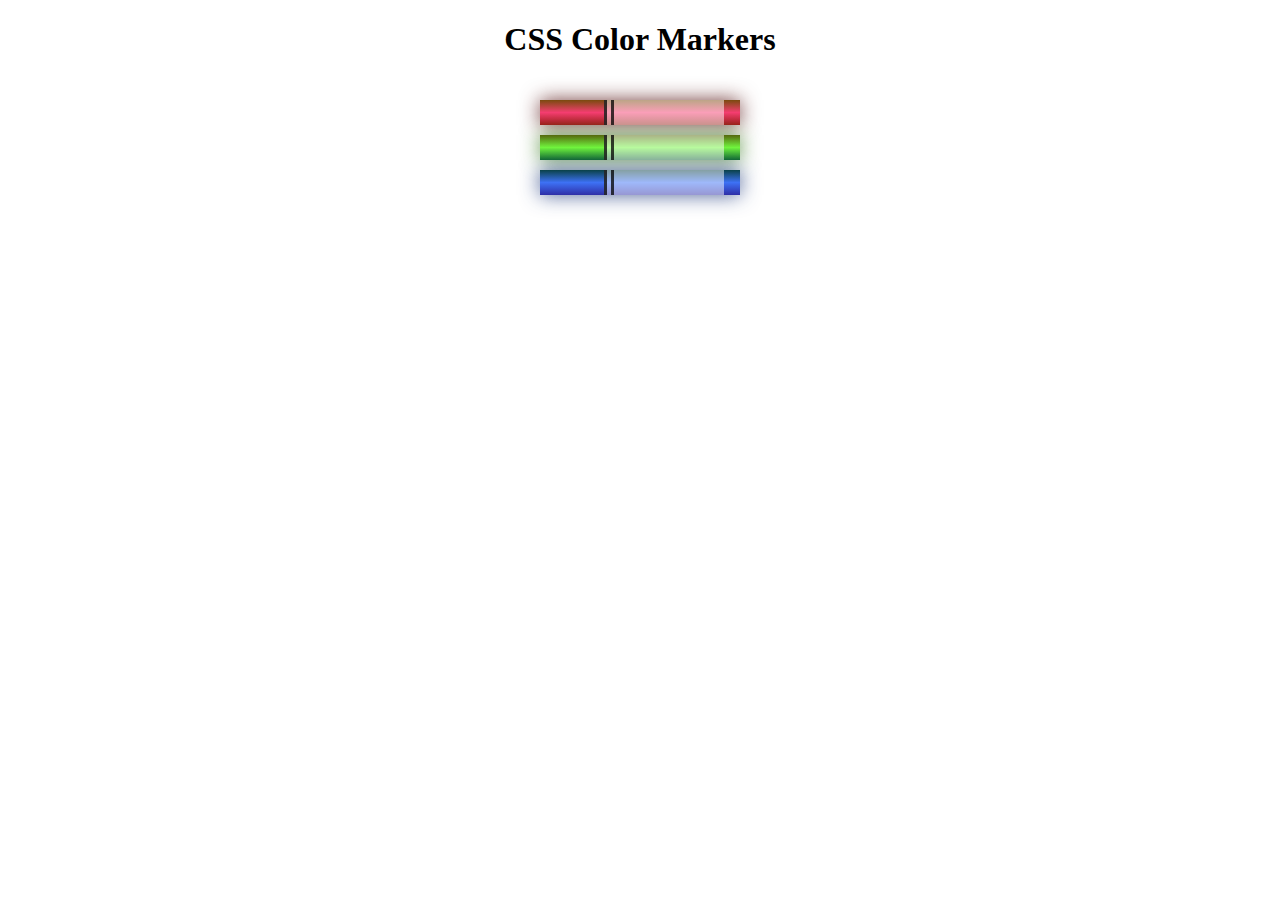
<file: 3-colored_markers/index.html>
<!DOCTYPE html>
<html lang="en">
  
<head>
    <meta charset="utf-8">
    <meta name="viewport" content="width=device-width, initial-scale=1.0">
    <title>Colored Markers</title>
    <link rel="stylesheet" href="styles.css">
</head>

<body>
    <h1>CSS Color Markers</h1>
    
    <div class="container">
      <div class="marker red">
        <div class="cap"></div>
        <div class="sleeve"></div>
      </div>
    
      <div class="marker green">
        <div class="cap"></div>
        <div class="sleeve"></div>
      </div>
    
      <div class="marker blue">
        <div class="cap"></div>
        <div class="sleeve"></div>
      </div>
    </div>
</body>
</html>
</file>
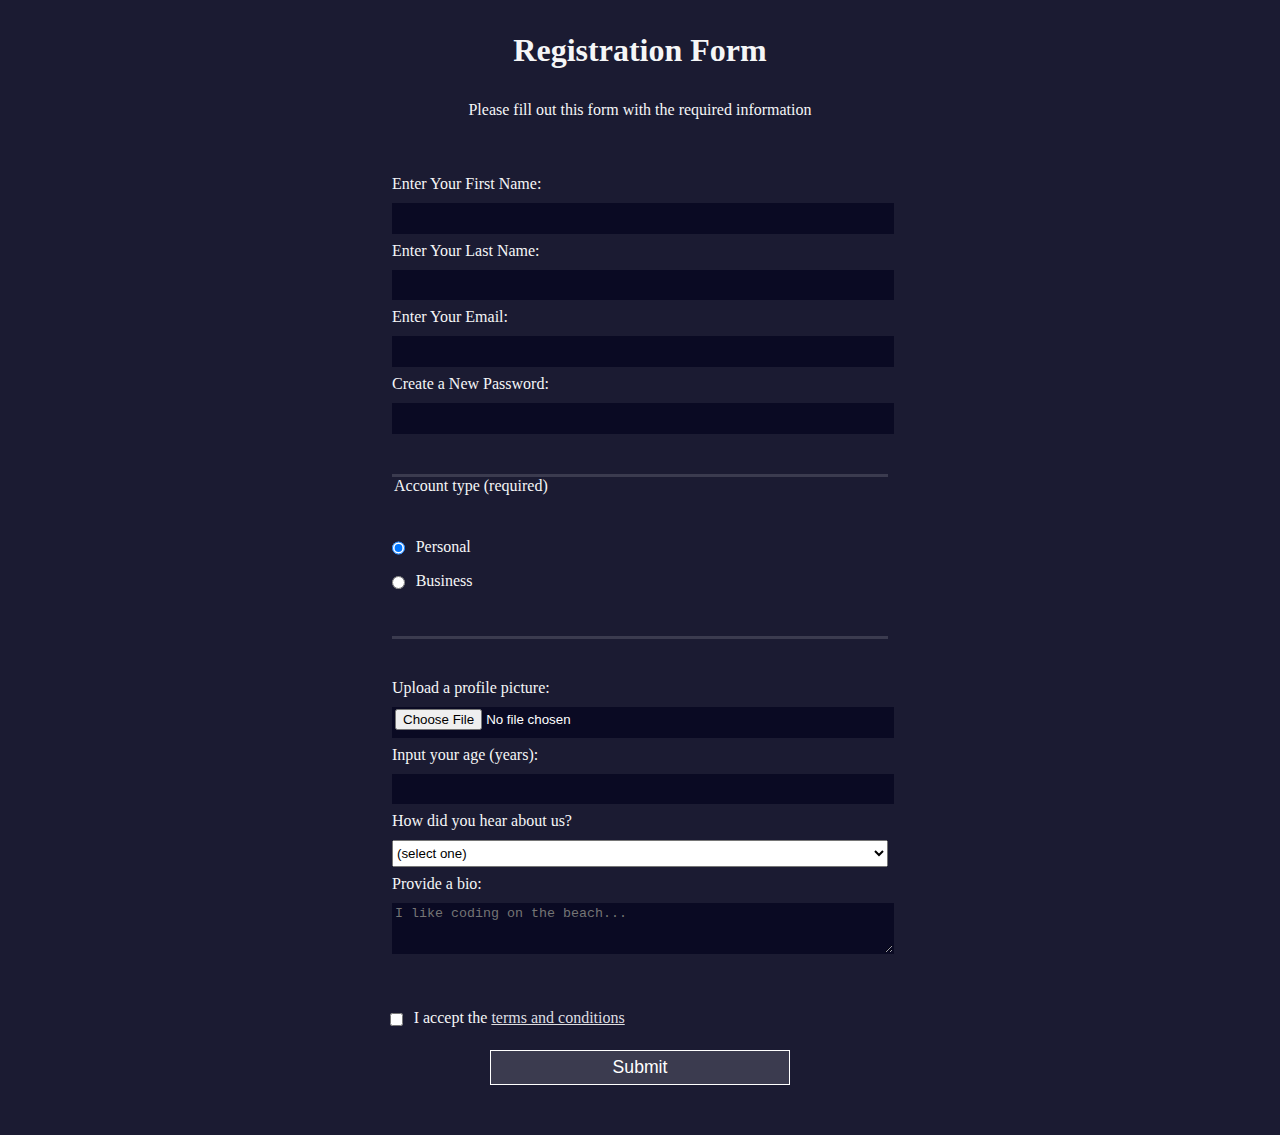
<file: 4-registration_form/index.html>
<!DOCTYPE html>
<html lang="en">
  
<head>
    <meta charset="UTF-8">
    <title>Registration Form</title>
    <link rel="stylesheet" href="styles.css" />
</head>

<body>
    <h1>Registration Form</h1>
    <p>Please fill out this form with the required information</p>
    
    <form method="post" action='https://register-demo.freecodecamp.org'>
      
      <fieldset>
        <label for="first-name">Enter Your First Name: <input id="first-name" name="first-name" type="text" required /></label>
        <label for="last-name">Enter Your Last Name: <input id="last-name" name="last-name" type="text" required /></label>
        <label for="email">Enter Your Email: <input id="email" name="email" type="email" required /></label>
        <label for="new-password">Create a New Password: <input id="new-password" name="new-password" type="password" pattern="[a-z0-5]{8,}" required /></label>
      </fieldset>
      
      <fieldset>
        <legend>Account type (required)</legend>
        <label for="personal-account"><input id="personal-account" type="radio" name="account-type" class="inline" checked /> Personal</label>
        <label for="business-account"><input id="business-account" type="radio" name="account-type" class="inline" /> Business</label>
      </fieldset>
      
      <fieldset>
        <label for="profile-picture">Upload a profile picture: <input id="profile-picture" type="file" name="file" /></label>
        <label for="age">Input your age (years): <input id="age" type="number" name="age" min="13" max="120" /></label>
        <label for="referrer">How did you hear about us?
          
          <select id="referrer" name="referrer">
            <option value="">(select one)</option>
            <option value="1">freeCodeCamp News</option>
            <option value="2">freeCodeCamp YouTube Channel</option>
            <option value="3">freeCodeCamp Forum</option>
            <option value="4">Other</option>
          </select>
        
        </label>
        <label for="bio">Provide a bio:
          <textarea id="bio" name="bio" rows="3" cols="30" placeholder="I like coding on the beach..."></textarea>
        </label>
      </fieldset>
      
      <label for="terms-and-conditions">
        <input class="inline" id="terms-and-conditions" type="checkbox" required name="terms-and-conditions" /> I accept the <a href="https://www.freecodecamp.org/news/terms-of-service/">terms and conditions</a>
      </label>
      <input type="submit" value="Submit" />
    </form>

</body>
</html>
</file>
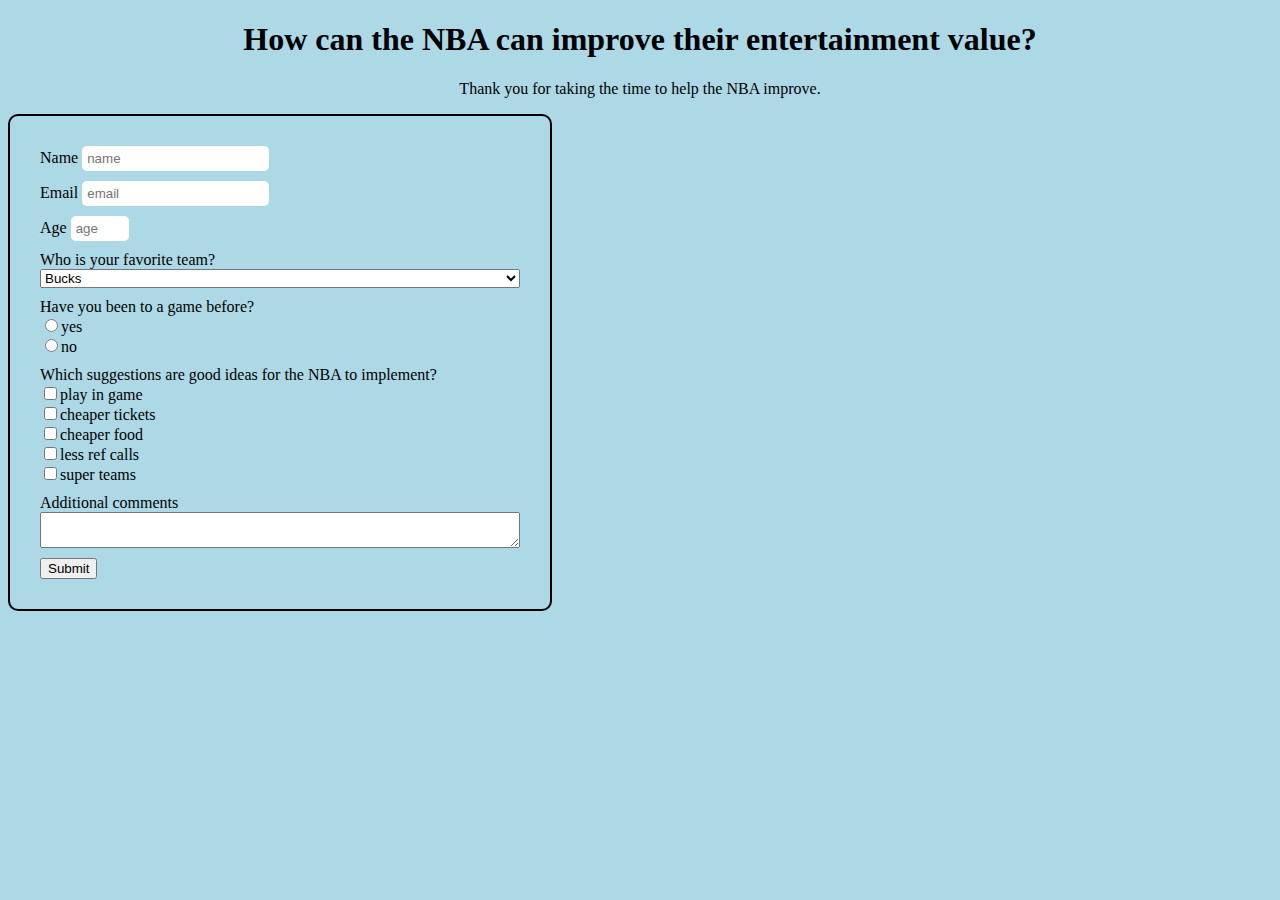
<file: 5-survey-form/index.html>
<!DOCTYPE html>
<html lang="es">

<head>
    <meta charset="UTF-8">
    <meta name="viewport" content="width=device-width, initial-scale=1.0">
    <title>Encuesta de Valor de Entretenimiento de la NBA</title>
    <link rel="stylesheet" href="styles.css">
</head>

<body>
    <h1 id="title">How can the NBA can improve their entertainment value?</h1>
    <p id="description">Thank you for taking the time to help the NBA improve.</p>

    <form id="survey-form">

        <div class="input-element">
            <label id="name-label">
                Name
                <input id="name" type="text" required placeholder="name">
            </label>
        </div>

        <div class="input-element">
            <label id="email-label">
                Email
                <input id="email" type="email" required placeholder="email">
            </label>
        </div>

        <div class="input-element">
            <label id="number-label">
                Age
                <input id="number" min="13" max="99" type="number" required placeholder="age">
            </label>
        </div>

        <div class="input-element">
            <label id="select-label">
                Who is your favorite team?
            </label>
            <select id="dropdown">
                <option>Bucks</option>
                <option>Timberwolves</option>
                <option>Lakers</option>
            </select>
        </div>

        <div class="input-element">
            <label>Have you been to a game before?</label>
            <div><label><input type="radio" name="game" value="yes">yes</label></div>
            <div><label><input type="radio" name="game" value="no">no</label></div>
        </div>

        <div class="input-element">
            <label>Which suggestions are good ideas for the NBA to implement?</label>
            <div><label><input type="checkbox" name="ideas" value="playin">play in game</label></div>
            <div><label><input type="checkbox" name="ideas" value="tickets">cheaper tickets</label></div>
            <div><label><input type="checkbox" name="ideas" value="food">cheaper food</label></div>
            <div><label><input type="checkbox" name="ideas" value="calls">less ref calls</label></div>
            <div><label><input type="checkbox" name="ideas" value="teams">super teams</label></div>
        </div>

        <div class="input-element">
            <label>Additional comments</label>
            <textarea type="text"></textarea>
        </div>

        <button type="submit" id="submit" class="input-element">Submit</button>
    </form>
</body>
</html>
</file>
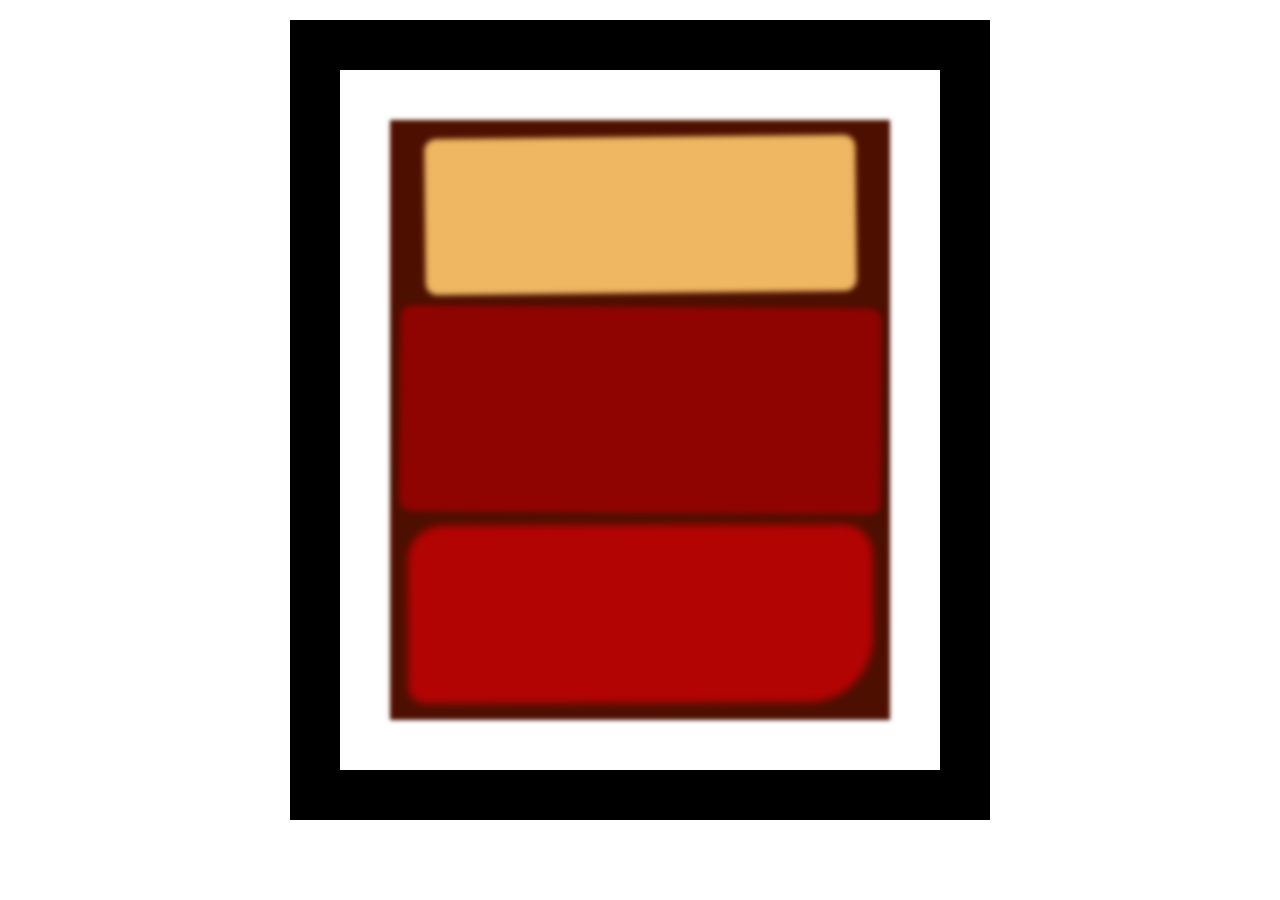
<file: 6-rothko-painting/index.html>
<!DOCTYPE html>
<html lang="en">

<head>
    <meta charset="UTF-8">
    <title>Rothko Painting</title>
    <link href="./styles.css" rel="stylesheet">
</head>

<body>
    <div class="frame">
      
        <div class="canvas">
        <div class="one"></div>
        <div class="two"></div>
        <div class="three"></div>
      </div>
      
    </div>
</body>

</html>
</file>
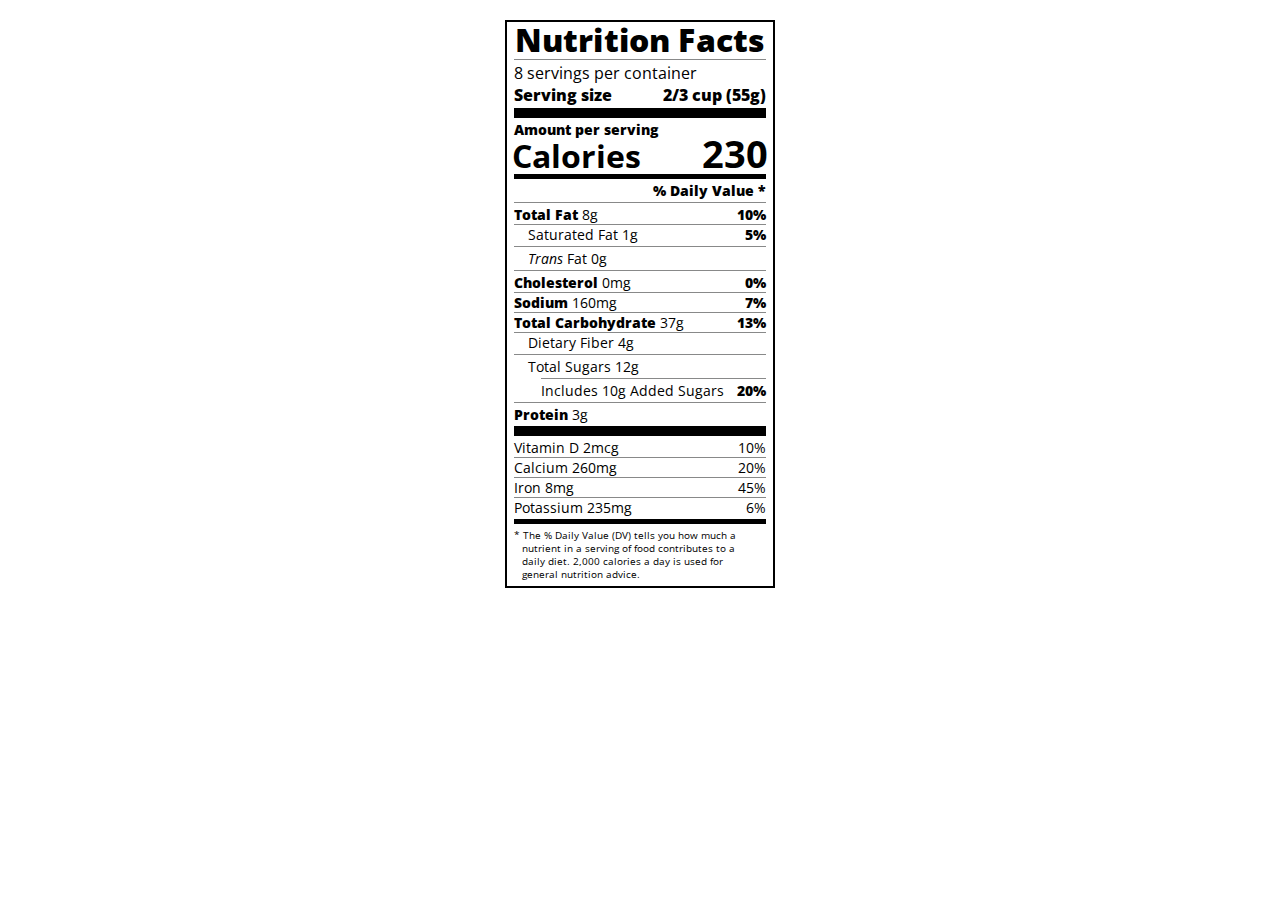
<file: 8-nutrition-label/index.html>
<!DOCTYPE html>
<html lang="en">

<head>
  <meta charset="UTF-8">
  <title>Nutrition Label</title>
  <link href="https://fonts.googleapis.com/css?family=Open+Sans:400,700,800" rel="stylesheet">
  <link href="./styles.css" rel="stylesheet">
</head>

<body>
  <div class="label">
    <header>
      <h1 class="bold">Nutrition Facts</h1>
      <div class="divider"></div>
      <p>8 servings per container</p>
      <p class="bold">Serving size <span>2/3 cup (55g)</span></p>
    </header>
    
    <div class="divider large"></div>
    <div class="calories-info">
      <div class="left-container">
        <h2 class="bold small-text">Amount per serving</h2>
        <p>Calories</p>
      </div>
      <span>230</span>
    </div>
    
    <div class="divider medium"></div>
    <div class="daily-value small-text">
      <p class="bold right no-divider">% Daily Value *</p>
      <div class="divider"></div>
      
      <p><span><span class="bold">Total Fat</span> 8g</span> <span class="bold">10%</span></p>
      <p class="indent no-divider">Saturated Fat 1g <span class="bold">5%</span></p>
      <div class="divider"></div>
      
      <p class="indent no-divider"><span><i>Trans</i> Fat 0g</span></p>
      <div class="divider"></div>
      
      <p><span><span class="bold">Cholesterol</span> 0mg</span> <span class="bold">0%</span></p>
      <p><span><span class="bold">Sodium</span> 160mg</span> <span class="bold">7%</span></p>
      <p><span><span class="bold">Total Carbohydrate</span> 37g</span> <span class="bold">13%</span></p>
      <p class="indent no-divider">Dietary Fiber 4g</p>
      <div class="divider"></div>
      
      <p class="indent no-divider">Total Sugars 12g</p>
      <div class="divider double-indent"></div>
      <p class="double-indent no-divider">Includes 10g Added Sugars <span class="bold">20%</span></p>
      <div class="divider"></div>
    
      <p class="no-divider"><span><span class="bold">Protein</span> 3g</span></p>
      <div class="divider large"></div>
      <p>Vitamin D 2mcg <span>10%</span></p>
      <p>Calcium 260mg <span>20%</span></p>
      <p>Iron 8mg <span>45%</span></p>
      <p class="no-divider">Potassium 235mg <span>6%</span></p>
    </div>
    
    <div class="divider medium"></div>
    <p class="note">* The % Daily Value (DV) tells you how much a nutrient in a serving of food contributes to a daily
      diet. 2,000 calories a day is used for general nutrition advice.</p>
    </div>
</body>
</html>
</file>
<file: 3-colored_markers/styles.css>
h1 {
  text-align: center;
}

.container {
  background-color: rgb(255, 255, 255);
  padding: 10px 0;
}

.marker {
  width: 200px;
  height: 25px;
  margin: 10px auto;
}

.cap {
  width: 60px;
  height: 25px;
}

.sleeve {
  width: 110px;
  height: 25px;
  background-color: rgba(255, 255, 255, 0.5);
  border-left: 10px double rgba(0, 0, 0, 0.75);
}

.cap, .sleeve {
  display: inline-block;
}

.red {
  background: linear-gradient(rgb(122, 74, 14), rgb(245, 62, 113), rgb(162, 27, 27));
  box-shadow: 0 0 20px 0 rgba(83, 14, 14, 0.8);
}

.green {
  background: linear-gradient(#55680D, #71F53E, #116C31);
  box-shadow: 0 0 20px 0 #3B7E20CC;
}

.blue {
  background: linear-gradient(hsl(186, 76%, 16%), hsl(223, 90%, 60%), hsl(240, 56%, 42%));
  box-shadow: 0 0 20px 0 hsl(223, 59%, 31%, 0.8);
}
</file>
<file: 4-registration_form/styles.css>
body {
  width: 100%;
  height: 100vh;
  margin: 0;
  background-color: #1b1b32;
  color: #f5f6f7;
  font-family: Tahoma;
  font-size: 16px;
}

h1, p {
  margin: 1em auto;
  text-align: center;
}

form {
  width: 60vw;
  max-width: 500px;
  min-width: 300px;
  margin: 0 auto;
  padding-bottom: 2em;
}

fieldset {
  border: none;
  padding: 2rem 0;
  border-bottom: 3px solid #3b3b4f;
}

fieldset:last-of-type {
  border-bottom: none;
}

label {
  display: block;
  margin: 0.5rem 0;
}

input,
textarea,
select {
  margin: 10px 0 0 0;
  width: 100%;
  min-height: 2em;
}

input, textarea {
  background-color: #0a0a23;
  border: 1px solid #0a0a23;
  color: #ffffff;
}

.inline {
  width: unset;
  margin: 0 0.5em 0 0;
  vertical-align: middle;
}

input[type="submit"] {
  display: block;
  width: 60%;
  margin: 1em auto;
  height: 2em;
  font-size: 1.1rem;
  background-color: #3b3b4f;
  border-color: white;
  min-width: 300px;
}

input[type="file"] {
  padding: 1px 2px;
}

label a{
  color: #dfdfe2 ;
}
</file>
<file: 5-survey-form/styles.css>
body {
  background-color: lightblue;
  text-align: center;
}
form {
  max-width: 500px;
  text-align: left;
  padding: 20px;
  border: 2px solid black;
  border-radius: 10px;
}
.input-element {
  margin: 10px;
  display: flex;
  flex-direction: column;
}
input {
  padding: 5px;
  border: none;
  border-radius: 5px;
}
</file>
<file: 6-rothko-painting/styles.css>
.canvas {
  width: 500px;
  height: 600px;
  background-color: #4d0f00;
  overflow: hidden;
  filter: blur(2px);
}

.frame {
  border: 50px solid black;
  width: 500px;
  padding: 50px;
  margin: 20px auto;
}

.one {
  width: 425px;
  height: 150px;
  background-color: #efb762;
  margin: 20px auto;
  box-shadow: 0 0 3px 3px #efb762;
  border-radius: 9px;
  transform: rotate(-0.6deg);
}

.two {
  width: 475px;
  height: 200px;
  background-color: #8f0401;
  margin: 0 auto 20px;
  box-shadow: 0 0 3px 3px #8f0401;
  border-radius: 8px 10px;
  transform: rotate(0.4deg);
}

.one, .two {
  filter: blur(1px);
}

.three {
  width: 91%;
  height: 28%;
  background-color: #b20403;
  margin: auto;
  filter: blur(2px);
  box-shadow: 0 0 5px 5px #b20403;
  border-radius: 30px 25px 60px 12px;
  transform: rotate(-0.2deg);
}
</file>
<file: 8-nutrition-label/styles.css>
* {
  box-sizing: border-box;
}

html {
  font-size: 16px;
}

body {
  font-family: 'Open Sans', sans-serif;
}

.label {
  border: 2px solid black;
  width: 270px;
  margin: 20px auto;
  padding: 0 7px;
}

header h1 {
  text-align: center;
  margin: -4px 0;
  letter-spacing: 0.15px
}

p {
  margin: 0;
  display: flex;
  justify-content: space-between;
}

.divider {
  border-bottom: 1px solid #888989;
  margin: 2px 0;
}

.bold {
  font-weight: 800;
}

.large {
  height: 10px;
}

.large, .medium {
  background-color: black;
  border: 0;
}

.medium {
  height: 5px;
}

.small-text {
  font-size: 0.85rem;
}


.calories-info {
  display: flex;
  justify-content: space-between;
  align-items: flex-end;
}

.calories-info h2 {
  margin: 0;
}

.left-container p {
  margin: -5px -2px;
  font-size: 2em;
  font-weight: 700;
}

.calories-info span {
  margin: -7px -2px;
  font-size: 2.4em;
  font-weight: 700;
}

.right {
  justify-content: flex-end;
}

.indent {
  margin-left: 1em;
}

.double-indent {
  margin-left: 2em;
}

.daily-value p:not(.no-divider) {
  border-bottom: 1px solid #888989;
}

.note {
  font-size: 0.6rem;
  margin: 5px 0;
  padding-left: 8px;
  padding-right: 8px;
  padding-top: 0px;
  padding-bottom: 0px;
  text-indent: -8px;
}
</file>
